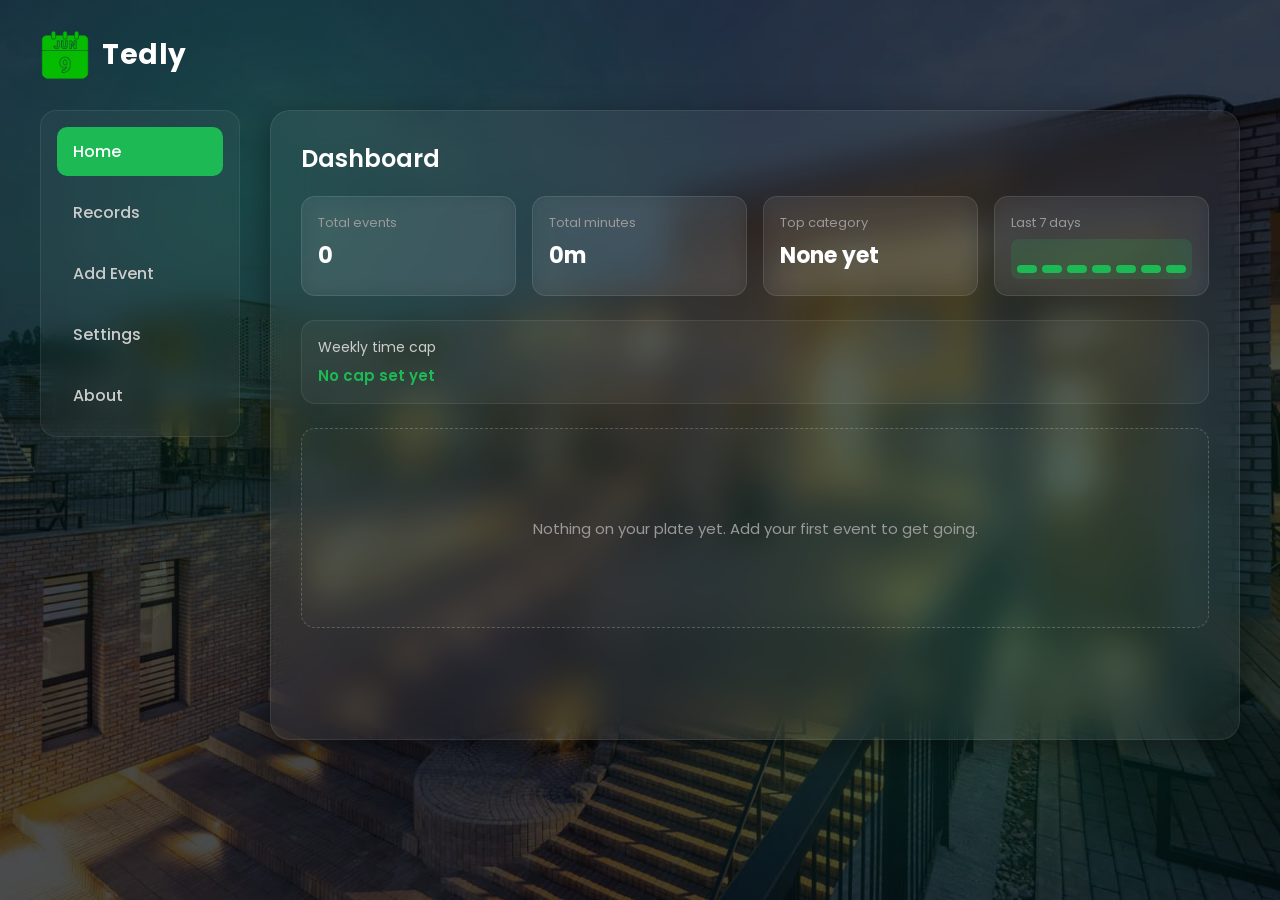
<file: index.html>
<!DOCTYPE html>
<html lang="en">

<head>
    <meta charset="UTF-8">
    <meta name="viewport" content="width=device-width, initial-scale=1.0">

    <!-- Favicon -->
    <link rel="icon" href="assets/icons/june.png">

    <link rel="stylesheet" href="styles/style.css">
    <link rel="stylesheet" href="styles/responsive.css">

    <!-- Google Fonts -->
    <link rel="preconnect" href="https://fonts.googleapis.com">
    <link rel="preconnect" href="https://fonts.gstatic.com" crossorigin>
    <link href="https://fonts.googleapis.com/css2?family=Poppins:wght@100;200;300;400;500;600;700;800;900&display=swap"
        rel="stylesheet">

    <title>Tedly - The Campus Planner</title>

</head>

<body>
     <a class="skip-link" href="#main-content">Skip to main content</a>
     <div class="app-wrapper">

        <header class="top-bar">
            <div class="brand-row">
                <div class="brand-block">
                    <img src="assets/icons/june.png" alt="Tedly logo" class="site-logo">
                    <h1 class="site-name">Tedly</h1>
                </div>

                <button class="menu-toggle" id="menu-toggle" type="button" aria-controls="side-panel" aria-expanded="false">
                    Menu
                </button>
            </div>
        </header>

        <div class="main-layout">

            <aside class="side-panel" id="side-panel">
                <nav class="panel-links" aria-label="Main navigation">
                    <button class="panel-link active" data-page="home">Home</button>
                    <button class="panel-link" data-page="records">Records</button>
                    <button class="panel-link" data-page="add-event">Add Event</button>
                    <button class="panel-link" data-page="settings">Settings</button>
                    <button class="panel-link" data-page="about">About</button>
                </nav>
            </aside>

            <main class="content-area" id="main-content">

                <!-- Home -->
                <section class="page-section" id="home" style="display:block;">

                    <h2 class="page-title">Dashboard</h2>

                    <!-- stat cards -->
                    <div class="stats-grid" id="stats-grid">

                        <div class="stat-card">
                            <span class="stat-label">Total events</span>
                            <span class="stat-value" id="stat-total">0</span>
                        </div>

                        <div class="stat-card">
                            <span class="stat-label" id="duration-stat-label">Total minutes</span>
                            <span class="stat-value" id="stat-sum">0</span>
                        </div>

                        <div class="stat-card">
                            <span class="stat-label">Top category</span>
                            <span class="stat-value" id="stat-top-category">None yet</span>
                        </div>

                        <div class="stat-card">
                            <span class="stat-label">Last 7 days</span>
                            <div class="mini-trend" id="trend-chart"></div>
                        </div>

                    </div>

                    <!-- target -->
                    <div class="cap-block">
                        <p class="cap-label">Weekly time cap</p>
                        <p class="cap-status" id="cap-status" aria-live="polite">No cap set yet</p>
                    </div>

                    <!-- on normal -->
                    <div class="empty-state" id="empty-dashboard">
                        <p class="empty-text">Nothing on your plate yet. Add your first event to get going.</p>
                    </div>

                    <!-- after events -->
                    <div class="card-grid" id="event-cards" style="display:none;">

                        <div class="event-card">
                            <span class="card-tag">Assignment</span>
                            <h3 class="card-title">Math Project</h3>
                            <p class="card-detail">Due 2025-09-29</p>
                        </div>

                    </div>

                </section>

                <!-- Records -->
                <section class="page-section" id="records" style="display:none;">

                    <h2 class="page-title">Records</h2>

                    <div class="records-toolbar">
                        <label class="visually-hidden" for="search-input">Search records</label>
                        <input class="form-input search-input" type="text" id="search-input"
                            placeholder="Search ">

        

                        <span class="search-error" id="search-error" aria-live="polite"></span>
                    </div>

                    <div class="sort-toolbar">
                        <span class="sort-label">Sort by</span>
                        <button class="sort-button" data-sort="date" aria-pressed="true">Date</button>
                        <button class="sort-button" data-sort="title" aria-pressed="false">Title A to Z</button>
                        <button class="sort-button" data-sort="amount" aria-pressed="false">Duration</button>
                    </div>

                    
                    <div class="table-wrapper" id="records-table-wrapper">
                        <table class="records-table" id="records-table">
                            <thead>
                                <tr>
                                    <th>Title</th>
                                    <th>Category</th>
                                    <th>Date</th>
                                    <th>Minutes</th>
                                    <th>Actions</th>
                                </tr>
                            </thead>
                            <tbody id="records-table-body">
                            
                            </tbody>
                        </table>
                    </div>

                    <!-- mobile-->
                    <div class="record-card-list" id="record-card-list">
                        
                    
                    </div>

                    <div class="empty-state" id="empty-records">
                        <p class="empty-text">No records yet</p>
                    </div>

                </section>

                <!-- add event -->
                <section class="page-section" id="add-event" style="display:none;">
                    <h2 class="page-title" id="form-heading">Add Event</h2>

                    <form class="event-form" id="event-form" novalidate>

                        <input type="hidden" id="event-id">

                        <label class="form-label">Title</label>
                        <input class="form-input" type="text" id="event-name"
                            placeholder="School Work"
                            pattern="^\S(?:.*\S)?$">
                        <span class="field-error" id="event-name-error" aria-live="polite"></span>

                        <label class="form-label" >Category</label>
                        <input class="form-input" type="text" id="event-category"
                            placeholder="e.g. Assignment"
                            pattern="^[A-Za-z]+(?:[ -][A-Za-z]+)*$">
                        <span class="field-error" id="event-category-error" aria-live="polite"></span>

                        <label class="form-label">Due date</label>
                        <input class="form-input" type="date" id="event-date" lang="en-CA"
                            placeholder="YYYY-MM-DD"
                            pattern="^\d{4}-(0[1-9]|1[0-2])-(0[1-9]|[12]\d|3[01])$">
                        <span class="field-error" id="event-date-error" aria-live="polite"></span>

                        <label class="form-label">Duration (minutes)</label>
                        <input class="form-input" type="text" id="event-duration" inputmode="numeric"
                            placeholder="e.g. 90"
                            pattern="^[1-9]\d*$">
                        <span class="field-error" id="event-duration-error" aria-live="polite"></span>

                        <label class="form-label">Notes</label>
                        <textarea class="form-input" id="event-notes" rows="4"
                            placeholder="Any extra details"></textarea>
                        <span class="field-error" id="event-notes-error" aria-live="polite"></span>

                        <div class="form-buttons">
                            <button type="submit" class="form-submit" id="form-submit-button">Save Event</button>
                            <button type="button" class="form-cancel" id="form-cancel-button">Cancel Edit</button>
                        </div>

                    </form>
                </section>

                <!-- seetings -->
                <section class="page-section" id="settings" style="display:none;">
                    <h2 class="page-title">Settings</h2>

                    <div class="settings-block">
                        <label class="form-label" for="notif-toggle">Event reminders</label>
                        <select class="form-input" id="notif-toggle">
                            <option value="on">On</option>
                            <option value="off">Off</option>
                        </select>
                    </div>

                    <div class="settings-block">
                        <label class="form-label" for="reminder-time">Remind me</label>
                        <select class="form-input" id="reminder-time">
                            <option value="1day">1 day before</option>
                            <option value="3days">3 days before</option>
                            <option value="1week">1 week before</option>
                        </select>
                    </div>

                    <div class="settings-block">
                        <label class="form-label" for="week-start">Week starts on</label>
                        <select class="form-input" id="week-start">
                            <option value="monday">Monday</option>
                            <option value="sunday">Sunday</option>
                        </select>
                    </div>

                    <div class="settings-block">
                        <label class="form-label" for="time-unit">Show durations in</label>
                        <select class="form-input" id="time-unit">
                            <option value="minutes">Minutes</option>
                            <option value="hours">Hours</option>
                        </select>
                    </div>

                    <div class="settings-block">
                        <label class="form-label" for="weekly-cap">Weekly time cap (minutes)</label>
                        <input class="form-input" type="text" id="weekly-cap" inputmode="numeric" placeholder="e.g. 600"
                            pattern="^(0|[1-9]\d*)$">
                    </div>

                    <div class="settings-block">
                        <label class="form-label">Backup data</label>
                        <div class="backup-buttons">
                            <button class="form-cancel" type="button" id="export-data">Export JSON</button>
                            <label class="import-label" for="import-data">Import JSON</label>
                            <input class="import-input" type="file" id="import-data" accept=".json,application/json">
                        </div>
                    </div>

                    <p class="settings-message" id="settings-message" aria-live="polite"></p>

                    <button class="form-submit" id="settings-save">Save Settings</button>
                </section>

                <!-- about -->
                <section class="page-section" id="about" style="display:none;">
                    <h2 class="page-title">About</h2>
                    <p class="about-text">
                        Tedly is a campus planner built for students who have a lot going on and not a lot of time
                        to keep track of it all. Instead of juggling sticky notes, group chat reminders and a
                        dozen half finished to do lists, everything lands in one place.
                    </p>
                    <p class="about-text">
                        Whether it is a summative assignment due monday, a quiz worth more than it should be, or
                        just something small you do not want to forget, Tedly gives it a home on your dashboard
                        so you can see what is coming up at a glance.
                    </p>
                    <p class="about-text">
                        The idea behind it is simple. School already asks enough of your attention. Tracking your
                        own deadlines should not be the hard part.
                    </p>

                    <div class="contact-block">
                        <h3 class="contact-heading">Get in touch</h3>
                        <ul class="contact-list">
                            <li class="contact-item">
                                <span class="contact-label">GitHub</span>
                                <a class="contact-link" href="https://github.com/teddyntawe-ALU" target="_blank" rel="noopener">github.com/teddyntawe-ALU</a>
                            </li>
                            <li class="contact-item">
                                <span class="contact-label">Email</span>
                                <a class="contact-link" href="#">t.ntawe@alustudent.com</a>
                            </li>
                        </ul>
                    </div>
                </section>

            </main>

        </div>
    </div>

    <script src="scripts/storage.js"></script>
    <script src="scripts/state.js"></script>
    <script src="scripts/validators.js"></script>
    <script src="scripts/search.js"></script>
    <script src="scripts/ui.js"></script>
    <script src="scripts/app.js"></script>


</body>
</html>
</file>
<file: styles/style.css>
* {
    margin: 0;
    padding: 0;
    box-sizing: border-box;
}

html {
    min-height: 100%;
}

body {
    position: relative;
    background-color: #0a0a0c;
    background-image: url("../assets/img/background.jpg");
    background-size: cover;
    background-position: center;
    background-repeat: no-repeat;
    background-attachment: fixed;
    color: #f1f1f1;
    min-height: 100vh;
    font-family: "Poppins", sans-serif;
}


body::before {
    content: "";
    position: fixed;
    top: 0;
    left: 0;
    width: 100%;
    height: 100%;
    background-color: rgba(5, 6, 8, 0.72);
    background-image: radial-gradient(circle at 20% 20%, rgba(0, 200, 110, 0.18), transparent 40%),
        radial-gradient(circle at 80% 70%, rgba(0, 255, 150, 0.12), transparent 40%);
    z-index: 0;
}

.skip-link {
    position: absolute;
    left: 16px;
    top: -50px;
    z-index: 5;
    background: #1db954;
    color: #fff;
    padding: 10px 14px;
    border-radius: 8px;
    text-decoration: none;
}

.skip-link:focus {
    top: 16px;
}

.app-wrapper {
    position: relative;
    z-index: 1;
    padding-top: 30px;
}

.top-bar {
    display: flex;
    flex-direction: column;
    align-items: flex-start;
    padding-left: 40px;
    margin-bottom: 30px;
}

.brand-row {
    width: 100%;
}

.brand-block {
    display: flex;
    align-items: center;
    gap: 12px;
}

.site-logo {
    width: 50px;
    height: 50px;
    border-radius: 12px;
}

.site-name {
    font-size: 28px;
    font-weight: 700;
    color: #fff;
    letter-spacing: 0.5px;
}

.menu-toggle {
    display: none;
    background: #1db954;
    color: #fff;
    font-family: inherit;
    font-size: 14px;
    font-weight: 600;
    padding: 10px 14px;
    border: none;
    border-radius: 10px;
    cursor: pointer;
}

.visually-hidden {
    position: absolute;
    width: 1px;
    height: 1px;
    padding: 0;
    margin: -1px;
    overflow: hidden;
    clip: rect(0, 0, 0, 0);
    white-space: nowrap;
    border: 0;
}

.main-layout {
    display: flex;
    gap: 30px;
    padding: 0 40px 40px;
}

.side-panel {
    width: 200px;
    flex-shrink: 0;
}

.panel-links {
    display: flex;
    flex-direction: column;
    gap: 12px;
    background: rgba(255, 255, 255, 0.04);
    border: 1px solid rgba(255, 255, 255, 0.08);
    border-radius: 16px;
    padding: 16px;
    backdrop-filter: blur(12px);
    -webkit-backdrop-filter: blur(12px);
}

.panel-link {
    text-align: left;
    background: none;
    border: none;
    font-family: inherit;
    font-size: 16px;
    font-weight: 500;
    padding: 12px 16px;
    border-radius: 10px;
    cursor: pointer;
    color: #ccc;
    transition: background-color 0.2s ease, color 0.2s ease;
}

.panel-link:hover {
    background-color: rgba(255, 255, 255, 0.08);
    color: #fff;
}

.panel-link:focus,
.sort-button:focus,
.form-input:focus,
.form-submit:focus,
.form-cancel:focus,
.menu-toggle:focus {
    outline: 2px solid #fff;
    outline-offset: 3px;
}

.panel-link.active {
    background: #1db954;
    color: #fff;
}

.content-area {
    flex: 1;
    background: rgba(255, 255, 255, 0.05);
    border: 1px solid rgba(255, 255, 255, 0.08);
    border-radius: 20px;
    padding: 30px;
    min-height: 70vh;
    backdrop-filter: blur(16px);
    -webkit-backdrop-filter: blur(16px);
    box-shadow: 0 8px 30px rgba(0, 0, 0, 0.4);
}

.page-title {
    font-size: 24px;
    font-weight: 600;
    margin-bottom: 20px;
    color: #fff;
}

/* stats */

.stats-grid {
    display: grid;
    grid-template-columns: repeat(auto-fill, minmax(180px, 1fr));
    gap: 16px;
    margin-bottom: 24px;
}

.stat-card {
    background: rgba(255, 255, 255, 0.06);
    border: 1px solid rgba(255, 255, 255, 0.1);
    border-radius: 14px;
    padding: 16px;
    display: flex;
    flex-direction: column;
    gap: 6px;
    backdrop-filter: blur(10px);
    -webkit-backdrop-filter: blur(10px);
}

.stat-label {
    font-size: 13px;
    color: #999;
}

.stat-value {
    font-size: 22px;
    font-weight: 700;
    color: #fff;
}

.mini-trend {
    height: 40px;
    border-radius: 8px;
    background: rgba(29, 185, 84, 0.15);
}

.cap-block {
    background: rgba(255, 255, 255, 0.04);
    border: 1px solid rgba(255, 255, 255, 0.08);
    border-radius: 14px;
    padding: 16px;
    margin-bottom: 24px;
}

.cap-label {
    font-size: 14px;
    color: #ccc;
    margin-bottom: 6px;
}

.cap-status {
    font-size: 15px;
    font-weight: 600;
    color: #1db954;
}

.cap-status.over-cap {
    color: #ff5c5c;
}

/* empty*/

.empty-state {
    display: flex;
    align-items: center;
    justify-content: center;
    height: 200px;
    border: 1px dashed rgba(255, 255, 255, 0.2);
    border-radius: 14px;
    background: rgba(255, 255, 255, 0.02);
}

.empty-text {
    color: #999;
    font-size: 15px;
}

.card-grid {
    display: grid;
    grid-template-columns: repeat(auto-fill, minmax(220px, 1fr));
    gap: 20px;
}

.event-card {
    background: rgba(255, 255, 255, 0.06);
    border-radius: 16px;
    padding: 20px;
    border: 1px solid rgba(255, 255, 255, 0.1);
    backdrop-filter: blur(10px);
    -webkit-backdrop-filter: blur(10px);
    box-shadow: 0 4px 20px rgba(0, 0, 0, 0.3);
    transition: transform 0.2s ease, box-shadow 0.2s ease;
    animation: softShow 0.2s ease;
}

.event-card:hover {
    transform: translateY(-4px);
    box-shadow: 0 10px 30px rgba(0, 0, 0, 0.45);
}

.card-tag {
    display: inline-block;
    background: #1db954;
    color: #fff;
    font-size: 12px;
    font-weight: 600;
    padding: 4px 10px;
    border-radius: 6px;
    margin-bottom: 10px;
}

.card-title {
    font-size: 18px;
    font-weight: 600;
    margin-bottom: 6px;
    color: #fff;
}

.card-detail {
    font-size: 14px;
    color: #aaa;
}

/* Recordsr */

.records-toolbar {
    display: flex;
    align-items: center;
    gap: 14px;
    flex-wrap: wrap;
    margin-bottom: 16px;
}

.search-input {
    flex: 1;
    min-width: 200px;
}

.case-toggle {
    display: flex;
    align-items: center;
    gap: 6px;
    font-size: 14px;
    color: #ccc;
}

.search-error {
    color: #ff5c5c;
    font-size: 13px;
}

.sort-toolbar {
    display: flex;
    align-items: center;
    gap: 10px;
    margin-bottom: 20px;
    flex-wrap: wrap;
}

.sort-label {
    font-size: 14px;
    color: #999;
}

.sort-button {
    background: rgba(255, 255, 255, 0.06);
    border: 1px solid rgba(255, 255, 255, 0.1);
    color: #fff;
    font-family: inherit;
    font-size: 13px;
    padding: 8px 14px;
    border-radius: 8px;
    cursor: pointer;
    transition: background-color 0.2s ease;
}

.sort-button:hover {
    background: rgba(255, 255, 255, 0.12);
}

.sort-button.active-sort {
    background: #1db954;
    border-color: #1db954;
}

/* records table */

.table-wrapper {
    overflow-x: auto;
    border-radius: 14px;
    border: 1px solid rgba(255, 255, 255, 0.08);
}

.records-table {
    width: 100%;
    border-collapse: collapse;
    background: rgba(255, 255, 255, 0.03);
}

.records-table th,
.records-table td {
    text-align: left;
    padding: 12px 16px;
    font-size: 14px;
    border-bottom: 1px solid rgba(255, 255, 255, 0.08);
}

.records-table th {
    color: #999;
    font-weight: 600;
    background: rgba(255, 255, 255, 0.04);
}

.records-table td {
    color: #eee;
}

.records-table mark {
    background: #1db954;
    color: #fff;
    border-radius: 4px;
    padding: 0 2px;
}

.row-edit-button,
.row-delete-button {
    font-family: inherit;
    font-size: 13px;
    border: none;
    border-radius: 6px;
    padding: 6px 12px;
    cursor: pointer;
    margin-right: 6px;
}

.row-edit-button {
    background: rgba(29, 185, 84, 0.15);
    color: #1db954;
}

.row-delete-button {
    background: rgba(255, 92, 92, 0.15);
    color: #ff5c5c;
}

/* record cards for mobile, not seen on default */

.record-card-list {
    display: none;
    flex-direction: column;
    gap: 14px;
}

.record-card {
    background: rgba(255, 255, 255, 0.06);
    border: 1px solid rgba(255, 255, 255, 0.1);
    border-radius: 14px;
    padding: 16px;
}

.record-card-title {
    font-size: 16px;
    font-weight: 600;
    color: #fff;
    margin-bottom: 6px;
}

.record-card-meta {
    font-size: 13px;
    color: #999;
    margin-bottom: 10px;
}

.record-card-actions {
    display: flex;
    gap: 8px;
}

/* forms */

.about-text {
    font-size: 16px;
    line-height: 1.6;
    color: #ccc;
    max-width: 600px;
    margin-bottom: 16px;
}

.contact-block {
    margin-top: 20px;
}

.contact-heading {
    font-size: 18px;
    color: #fff;
    margin-bottom: 12px;
}

.contact-list {
    list-style: none;
    display: flex;
    flex-direction: column;
    gap: 10px;
}

.contact-item {
    display: flex;
    gap: 10px;
    font-size: 15px;
}

.contact-label {
    color: #999;
    min-width: 70px;
}

.contact-link {
    color: #1db954;
    text-decoration: none;
}

.contact-link:hover {
    text-decoration: underline;
}

.event-form,
.settings-block {
    display: flex;
    flex-direction: column;
    max-width: 450px;
}

.settings-block {
    margin-bottom: 20px;
}

.form-label {
    font-size: 14px;
    font-weight: 500;
    margin-top: 16px;
    margin-bottom: 6px;
    color: #ddd;
}

.form-input {
    font-family: inherit;
    font-size: 15px;
    padding: 10px 12px;
    border: 1px solid rgba(255, 255, 255, 0.15);
    border-radius: 10px;
    outline: none;
    background-color: #15161a;
    color: #fff;
    color-scheme: dark;
}

.form-input::placeholder {
    color: #888;
}

.form-input:focus {
    border-color: #1db954;
    background-color: #1a1c20;
}

.field-error {
    font-size: 12px;
    color: #ff5c5c;
    margin-top: 4px;
    min-height: 14px;
}

.form-buttons {
    display: flex;
    gap: 12px;
    margin-top: 24px;
}

.form-submit {
    background: #1db954;
    color: #fff;
    font-family: inherit;
    font-size: 15px;
    font-weight: 600;
    padding: 12px 22px;
    border: none;
    border-radius: 10px;
    cursor: pointer;
    transition: opacity 0.2s ease, transform 0.2s ease;
}

.form-submit:hover {
    opacity: 0.9;
    transform: translateY(-2px);
}

.form-cancel {
    background: rgba(255, 255, 255, 0.08);
    color: #fff;
    font-family: inherit;
    font-size: 15px;
    font-weight: 600;
    padding: 12px 22px;
    border: 1px solid rgba(255, 255, 255, 0.15);
    border-radius: 10px;
    cursor: pointer;
}

.form-cancel:hover {
    background: rgba(255, 255, 255, 0.14);
}

.backup-buttons {
    display: flex;
    align-items: center;
    gap: 12px;
    margin-top: 6px;
    flex-wrap: wrap;
}

.import-label {
    background: rgba(255, 255, 255, 0.08);
    border: 1px solid rgba(255, 255, 255, 0.15);
    color: #fff;
    font-size: 14px;
    padding: 10px 16px;
    border-radius: 10px;
    cursor: pointer;
}

.import-input {
    display: none;
}

.settings-message {
    min-height: 20px;
    color: #1db954;
    font-size: 14px;
    margin-bottom: 14px;
}

@keyframes softShow {
    from {
        opacity: 0.6;
        transform: translateY(4px);
    }

    to {
        opacity: 1;
        transform: translateY(0);
    }
}

.trend-bars {
    display: flex;
    align-items: end;
    gap: 5px;
    height: 100%;
    padding: 6px;
}

.trend-bar {
    flex: 1;
    min-height: 6px;
    border-radius: 5px;
    background: #1db954;
}

@media (prefers-reduced-motion: reduce) {
    * {
        animation-duration: 0.01ms !important;
        transition-duration: 0.01ms !important;
    }
}
</file>
<file: styles/responsive.css>
/* responsiveness */
@media (max-width: 900px) {
    .main-layout {
        flex-direction: column;
        padding: 0 24px 30px;
        gap: 20px;
    }

    .side-panel {
        width: 100%;
    }

    .panel-links {
        flex-direction: row;
        flex-wrap: wrap;
        justify-content: center;
    }

    .panel-link {
        flex: 1;
        text-align: center;
        min-width: 120px;
    }

    .content-area {
        padding: 24px;
    }

    .top-bar {
        padding-left: 24px;
    }

    /* stack*/
    .table-wrapper {
        display: none;
    }

    .record-card-list {
        display: flex;
    }
}

/* phones */
@media (max-width: 600px) {
    .app-wrapper {
        padding-top: 20px;
    }

    .top-bar {
        padding: 0 16px;
        margin-bottom: 20px;
    }

    .brand-row {
        display: flex;
        align-items: flex-start;
        justify-content: space-between;
        gap: 16px;
    }

    .menu-toggle {
        display: inline-block;
        margin-top: 6px;
    }

    .site-name {
        font-size: 22px;
    }

    .main-layout {
        padding: 0 16px 24px;
    }

    .side-panel {
        display: none;
    }

    .side-panel.menu-open {
        display: block;
    }

    .panel-links {
        flex-direction: column;
    }

    .panel-link {
        width: 100%;
    }

    .content-area {
        padding: 18px;
        border-radius: 16px;
    }

    .page-title {
        font-size: 20px;
    }

    .card-grid {
        grid-template-columns: 1fr;
    }

    .stats-grid {
        grid-template-columns: 1fr 1fr;
    }

    .event-form,
    .settings-block {
        max-width: 100%;
    }

    .form-submit,
    .form-cancel {
        width: 100%;
        text-align: center;
    }

    .form-buttons {
        flex-direction: column;
    }
}
</file>
